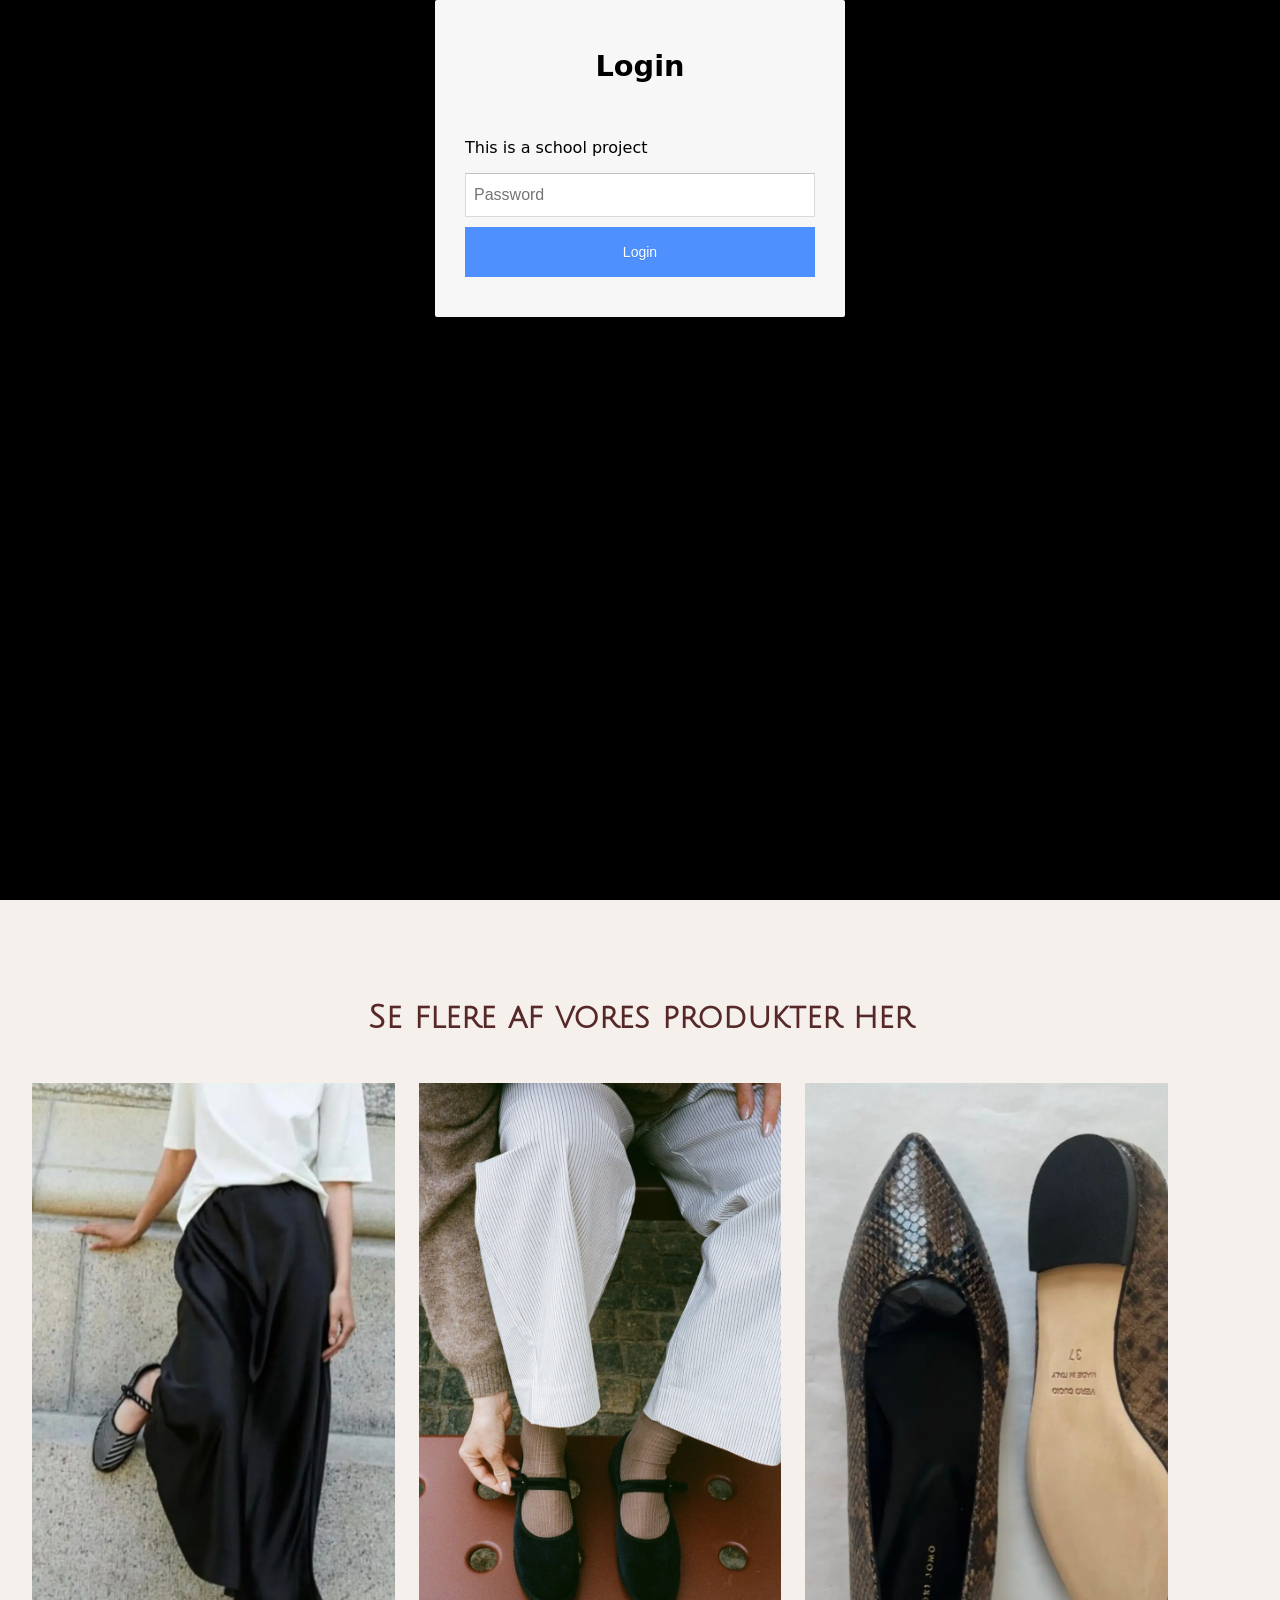
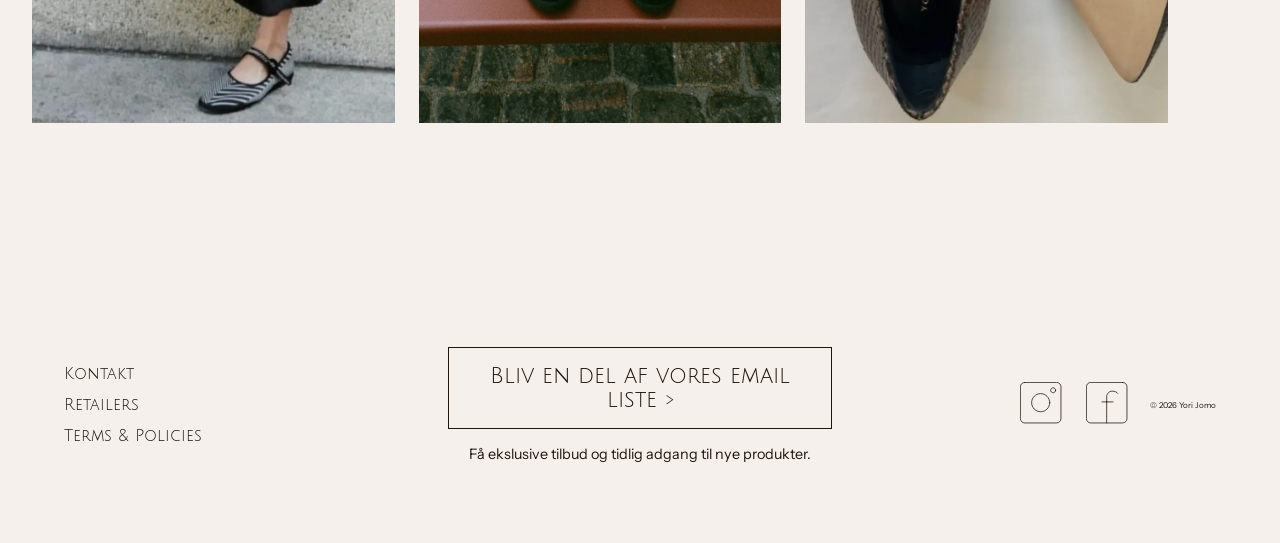
<file: index.html>
<!DOCTYPE html>
<html lang="da">

<head>
    <meta charset="UTF-8">
    <meta name="viewport" content="width=device-width, initial-scale=1.0">

    <meta name="robots" content="noindex">

    <title>Yori Jomo</title>

    <link rel="preconnect" href="https://fonts.googleapis.com">
    <link rel="preconnect" href="https://fonts.gstatic.com" crossorigin>
    <link href="https://fonts.googleapis.com/css2?family=Handlee&family=Julius+Sans+One&display=swap" rel="stylesheet">

    <link rel="preconnect" href="https://fonts.googleapis.com">
    <link rel="preconnect" href="https://fonts.gstatic.com" crossorigin>
    <link href="https://fonts.googleapis.com/css2?family=Instrument+Sans:ital,wght@0,400..700;1,400..700&display=swap"
        rel="stylesheet">
    <link rel="stylesheet" href="general.css">
    <link rel="stylesheet" href="index.css">
    <script src="login.js"></script>
    <link rel="shortcut icon" href="favicon_io (1)/favicon.ico" type="image/x-icon">
</head>

<body>
    <header>
        <nav class="header-menu">
            <div id="logotype-wrapper" class="logo">
                <a href="index.html"><img class="logoname" src="billeder/logo/logo.svg" alt="Yori Jomo logo"></a>
            </div>
            <div class="menulinks">
                <ul class="menu">
                    <li>
                        <a class="menu-link" href="produktliste.html">Produkter</a>
                    </li>
                    <li>
                        <a class="menu-link" href="omos.html">Om os</a>
                    </li>
                    <li>
                        <a class="menu-link" href="kontakt.html">Kontakt</a>
                    </li>
                </ul>
            </div>
            <button class="burger">
                <span class="line"></span>
                <span class="line"></span>
                <span class="line"></span>
            </button>
            <input class="search-bar" type="text" placeholder="Search.." hidden>


            <button class="searc-button" type="submit">
                <i><img class="search-icon" src="billeder/ikoner/search_icon.svg" alt=""></i>
            </button>
            <button class="shopping-bag">
                <img class="shopping-icon" src="billeder/ikoner/shopping_bag_icon.svg" alt="">
            </button>

        </nav>
    </header>
    <main>
        <section class="hero-unit">

            <div class="titlescreen">
                <h1>Velkommen</h1>
                <p class="p1">Smukke kvalitet sko & bælter lavet i Toscana, Italien - Til den kvinde, der ved, hvad hun
                    vil have.
                </p>
                <a class="button2" href="produktliste.html">Se produkter ></a>
            </div>

            <img class="blueksirt" src="billeder/index/hero_unit_skirt_shoes_index.webp"
                alt="Fra hoften og ned ben, med en lang lyseblå silke nederdel og et par Yori Jomo ALBA Loafers Nappa Merlot.">

            <div class="index-textbox">
                <h2 class="omosh2">Om os</h2>
                <div class="omos1">
                    <img class="shokemaker" src="billeder/index/shoemaker_index.webp"
                        alt="Nærbillede af et par hænder, som er i gang med lave sko på en traditionel måde.">
                    <div class="omos2">
                        <p class="hvidtekst">Læs mere om os og vores værdier her hos Yori Jomo.</p>
                        <a class="button" href="omos.html">Gå til Om os ></a>
                    </div>
                </div>
            </div>
        </section>

        <section class="index-flere-produkt-billeder">
            <h2 class="seflereprodukter">Se flere af vores produkter her</h2>

            <div class="flereprodukterlineup">

                <a href="produktliste.html" class="produkt-hover">
                    <img class="billederlineuo" src="billeder/index/leaning_skirt_shoes_index.webp"
                        alt="Sko med nederdel">
                    <span class="hover-tekst">Se vores kollektion</span>
                </a>

                <a href="produktliste.html" class="produkt-hover">
                    <img class="billederlineuo" src="billeder/index/mary_jane_flats_nero_index_img.webp"
                        alt="Mary Jane Flats">
                    <span class="hover-tekst">Se vores kollektion</span>
                </a>

                <a href="produktliste.html" class="produkt-hover">
                    <img class="billederlineuo" src="billeder/index/snakeskin_shoes_index.webp"
                        alt="Sko med slangeskindsmønster">
                    <span class="hover-tekst">Se vores kollektion</span>
                </a>

            </div>
        </section>
    </main>
    <footer>
        <div>
            <ul class="footer-links-text">
                <li><a class="footer-link" href="kontakt.html">Kontakt</a></li>
                <li><a class="footer-link" href="kontakt.html">Retailers</a></li>
                <li><a class="footer-link" href="kontakt.html">Terms & Policies</a></li>
            </ul>
        </div>
        <div class="mail-list-button">
            <a class="button2" href="kontakt.html">Bliv en del af vores email liste ></a>
            <p class="creategap">Få ekslusive tilbud og tidlig adgang til nye produkter.</p>
        </div>
        <div class="socials">
            <a href="https://www.instagram.com/yorijomo/"><img class="footerpicture" src="billeder/ikoner/instagram.svg"
                    alt="En simpel illustration af Instagrams logo."></a>
            <a href="https://www.facebook.com/yorijomo?locale=da_DK"><img class="footerpicture"
                    src="billeder/ikoner/facebook.svg" alt="En simpel illustration af Facebooks logo."></a>
            <a class="yori-jomo" href="https://www.yorijomo.com/en-dk">© 2026 Yori Jomo</a>
        </div>
    </footer>
    <script src="burger_menu.js"></script>
</body>

</html>
</file>
<file: general.css>
* {
  box-sizing: border-box;
  margin: 0;
  padding: 0;
}

body {
  background-color: var(--color-bg);
}

img {
  display: block;
  width: 100%;
  height: auto;
}

/*************** farver ***************/
:root {
  --color-bg: #f6f0ec;
  --color-h1: #562828;
  --color-card-bg: #fcfaf9;
  --color-textbox: #ac8c8c;
  --color-button-dark-bg: #21150d;
  --color-text-dark: #21150d;
  --color-text-light: #f9f5f3;
  --color-footer-text: #21150d; /***** set opacity: 75% **********/
}

/****FONT****/
.julius-sans-one-regular {
  font-family: "Julius Sans One", sans-serif;
  font-weight: 400;
  font-style: normal;
}

.instrument-sans-<uniquifier > {
  font-family: "Instrument Sans", sans-serif;
  font-optical-sizing: auto;
  font-weight: <weight>;
  font-style: normal;
  font-variation-settings: "wdth" 100;
}

h1 {
  font-family: "Julius Sans One", sans-serif;
  color: var(--color-h1);
}
h2 {
  font-family: "Julius Sans One", sans-serif;
}
p {
  font-family: "Instrument Sans", sans-serif;
  color: var(--color-text-dark);
}

/******* Menu ********/
#logotype-wrapper {
  display: flex;
  justify-content: flex-start;
  align-items: center;
  height: 5rem;
}

.menulinks .search-bar {
  border-style: hidden;
  background-color: var(--color-bg);
}
.searc-button {
  border-style: hidden;
}
.search-icon {
  background-color: var(--color-bg);
  display: flex;
  justify-content: flex-start;
  align-items: center;
  height: 2rem;
}
.shopping-bag {
  border-style: hidden;
  background-color: var(--color-bg);
}
.shopping-icon {
  display: flex;
  justify-content: flex-start;
  align-items: center;
  height: 2rem;
}

.menu {
  background-color: var(--color-bg);
}

/******* Hero unit ********/
.index-textbox {
  background-color: var(--color-textbox);
  color: var(--color-text-light);
}

/******* Index flere produkter ************/
.index-flere-produkt-billeder {
  color: var(--color-h1);
}

/******* Footer *************/
footer {
  display: grid;
  grid-template-columns: 1fr 1fr 1fr;
  margin: 2rem;
  padding-top: 5rem;
}
.footer-link {
  text-decoration: none;
  font-family: "Julius Sans One", sans-serif;
  color: var(--color-text-dark);
}

.yori-jomo {
  text-decoration: none;
  font-family: "Instrument Sans", sans-serif;
  color: var(--color-text-dark);
}

.footer-links-text {
  list-style: none;
  display: flex;
  flex-direction: column;
  gap: 0.8rem;
}

.search-bar {
  padding: 0.3rem;
  font-family: "Instrument Sans", sans-serif;
  color: var(--color-text-dark);
  background-color: var(--color-bg);
  border-style: solid;
  border-width: 1px;
  border-color: var(--color-text-dark);
}

.logoname {
  width: 140px;
  margin-left: 1rem;
}

.footerpicture {
  width: 40px;
  height: auto;
  padding-left: 0.5rem;
  justify-self: end;
}

.yori-jomo {
  font-size: 0.4rem;
  padding-left: 0.4rem;
}

.socials {
  justify-self: end;
}

.creategap {
  padding-top: 1rem;
  font-size: 0.8rem;
  text-align: center;
}

/**** DESKTOP ****/

@media (min-width: 769px) {
  h1 {
    font-size: 3rem;
  }

  h2 {
    font-size: 2rem;
  }

  p {
    font-size: 1.1rem;
  }

  .button,
  .button1,
  .button2,
  .button3 {
    font-size: 1.4rem;
  }

  .socials {
    display: grid;
    grid-template-columns: 1fr 1fr;
    padding-left: 1rem;
  }

  .logoname {
    width: 260px;
    margin-left: 1rem;
  }

  .menulinks {
    display: grid;
    grid-template-columns: 1fr 1fr 1fr;
  }

  .header-menu {
    justify-self: center;
    padding-bottom: 0.5rem;
    padding-top: 0.5rem;
    position: fixed;
    background-color: var(--color-bg);
    padding-left: 160px;
    padding-right: 160px;
  }

  .menu-link,
  .footerpicture {
    display: inline-block;
    transition: transform 0.3s ease;
  }

  .menu-link:hover,
  .footerpicture:hover {
    transform: scale(1.05);
  }

  .yori-jomo {
    font-size: 0.5rem;
  }

  .creategap {
    padding-top: 1rem;
    font-size: 0.9rem;
    text-align: center;
  }

  footer {
    display: grid;
    grid-template-columns: 1fr 1fr 1fr;
    align-items: center;
    margin: 2rem;
    padding-top: 7rem;
    padding-bottom: 3rem;
    padding-left: 2rem;
    padding-right: 2rem;
  }

  .socials {
    display: flex;
    justify-content: flex-end;
    align-items: center;
    gap: 1rem;
  }

  .footerpicture {
    width: 50px;
    height: auto;
  }

  .mail-list-button {
    justify-self: center;
    text-align: center;
  }
}
</file>
<file: index.css>
.burger {
  width: 30px;
  height: 20px;
  cursor: pointer;
}

.burger .line {
  display: block;
  width: 100%;
  height: 0.5px;
  background-color: var(--color-text-dark);
  margin-bottom: 5px;
  transition: 0.2s linear;
}
.burger {
  display: none;
}

.header-menu {
  display: grid;
  grid-template-columns: 3fr 3fr 1fr 1fr 1fr;
  align-items: center;
}

.menu {
  display: grid;
  grid-template-columns: 1fr 1fr 1fr;
  list-style-type: none;
}

.menu-link {
  text-decoration: none;
  font-family: "Julius Sans One", sans-serif;
  color: var(--color-text-dark);
  padding-left: 20px;
  padding-right: 20px;
  text-wrap: nowrap;
}

@media screen and (width < 800px) {
  .menu {
    display: none;
  }
  .logo {
    flex: 0 0 50vw;
  }
  .burger {
    display: block;
    background-color: transparent;
    border: 0;
    flex: 0 0 auto;
    margin: 0 20px;
  }
  .burger.active .line:nth-child(1) {
    transform: rotate(45deg) translate(5px, 5px);
    transition: 0.2s linear;
  }
  .burger.active .line:nth-child(2) {
    opacity: 0;
    transition: 0.15s linear;
  }
  .burger.active .line:nth-child(3) {
    transform: rotate(-45deg) translate(5px, -5px);
    transition: 0.2s linear;
  }
  nav.active .menu {
    display: block;
    background-color: var(--color-menu-bg);
    position: absolute;
    top: 3.6rem;
    right: 0;
    width: clamp(200px, 50vw, 400px);
    z-index: 1;
    opacity: 0.8;
  }
  header > nav li > a:after {
    content: "";
  }
  nav.active .menu li {
    margin: 40px 20px;
    text-align: right;
  }
  nav.active .menu a {
    font-size: 24px;
  }
  .shopping-bag {
    display: none;
  }
}

/****** Hero ******/

.shokemaker {
  width: 80%;
}

.omos1 {
  display: grid;
  grid-template-columns: 1fr 1fr;
  padding: 1.5rem;
}

.hvidtekst {
  color: #f9f5f3;
}

.button {
  text-decoration: none;
  color: #f9f5f3;
  font-family: "Julius Sans One", sans-serif;

  border: 1px solid #f9f5f3;
  padding: 1rem;
}

.button2 {
  display: inline-block;

  text-decoration: none;
  color: #21150d;
  font-family: "Julius Sans One", sans-serif;

  border: 1px solid #21150d;
  padding: 1rem;
}

.index-textbox {
  padding-top: 2rem;
  padding-bottom: 2rem;
  margin-top: 5rem;
}

.omos2 {
  display: flex;
  flex-direction: column;
  align-items: flex-start;
  gap: 2rem;
  padding-bottom: 2rem;
}

.titlescreen {
  padding: 1.5rem;
}

h1,
.p1 {
  padding-bottom: 1rem;
}

h1 {
  padding-top: 3rem;
}

.omosh2 {
  padding-left: 1.5rem;
}

/****** flere produkter ******/

.seflereprodukter {
  text-align: center;
  padding: 1rem;
  padding-bottom: 2rem;
  padding-top: 7rem;
}

.billederlineuo {
  width: 60%;
  justify-self: center;
  padding-bottom: 1rem;
}

/*** MOBIL FÅ BILLEDET BAGERST***/

.hero-unit {
  position: relative;
  min-height: 600px;
  overflow: hidden;
}

.hero-unit > img {
  position: absolute;
  top: 0;
  left: 0;
  width: 100%;
  height: 100%;
  object-fit: cover;
  object-position: center;
  z-index: 0;
}

.titlescreen {
  position: relative;
  z-index: 1;
  padding: 1.5rem;
  padding-top: 5rem;
}

.index-textbox {
  position: relative;
  z-index: 1;
}

header {
  position: relative;
  z-index: 10;
}

.index-textbox {
  margin-top: 5rem;
}

.button,
.button2,
.search-icon,
.shopping-icon {
  transition: transform 0.3s ease;
}

.button:hover,
.button2:hover,
.search-icon:hover,
.shopping-icon:hover {
  transform: scale(1.05);
}

/*** hover effekt ***/

.flereprodukterlineup {
  display: flex;
  flex-direction: column;
  align-items: center;
  gap: 1rem;
}

.produkt-hover {
  position: relative;
  width: 60%;
  overflow: hidden;
  cursor: pointer;
}

.billederlineuo {
  display: block;
  width: 100%;
  height: 100%;
  object-fit: cover;
  transition:
    transform 0.4s ease,
    filter 0.4s ease;
}

.hover-tekst {
  position: absolute;
  top: 50%;
  left: 50%;
  transform: translate(-50%, -40%);
  color: white;
  font-family: "Julius Sans One", sans-serif;
  text-align: center;
  opacity: 0;
  transition:
    opacity 0.4s ease,
    transform 0.4s ease;
  z-index: 1;
  width: 90%;
}

.produkt-hover:hover .billederlineuo {
  filter: brightness(60%);
  transform: scale(1.05);
}

.produkt-hover:hover .hover-tekst {
  opacity: 1;
  transform: translate(-50%, -50%);
}

/**** DESKTOP ****/

@media (min-width: 769px) {
  .flereprodukterlineup {
    display: grid;
    grid-template-columns: 1fr 1fr 1fr;
    gap: 1.5rem;
    padding: 0 2rem;
    padding-bottom: 5rem;
    padding-top: 1rem;
    width: 1200px;
    justify-self: center;
  }

  .produkt-hover {
    width: 100%;
    height: 640px;
    overflow: hidden;
  }

  .billederlineuo {
    width: 100%;
    height: 100%;
    object-fit: cover;
    padding-bottom: 0;
  }

  /*** Hero Unit ***/

  .hero-unit {
    display: grid;
    grid-template-columns: 1fr 1fr;
    align-items: stretch;
    gap: 3rem;
    min-height: auto;
    padding: 3rem;
    width: 1200px;
    max-width: 1400px;
    overflow: hidden;
    justify-self: center;
    margin-bottom: 5rem;
  }

  .hero-unit {
    display: grid;
    grid-template-columns: minmax(0, 1fr) minmax(0, 1fr);
    grid-template-rows: auto auto;
    gap: 2rem;
  }

  .titlescreen {
    grid-column: 1;
    grid-row: 1;
    position: static;
    z-index: auto;
    padding: 0;
    align-self: start;
  }

  .titlescreen h1 {
    padding-top: 0;
  }

  .hero-unit > img {
    position: static;
    grid-column: 2;
    grid-row: 1 / 3;
    width: 100%;
    height: 100%;
    min-height: 600px;
    object-fit: cover;
    object-position: center;
    z-index: auto;
  }

  .index-textbox {
    grid-column: 1;
    grid-row: 2;
    align-self: start;
    margin-top: 1rem;
    padding: 0;
    width: 100%;
    box-sizing: border-box;
  }

  .shokemaker {
    width: 100%;
    height: 100%;
    object-fit: cover;
  }

  .p1 {
    width: 500px;
  }

  .hero-unit > img {
    height: 450px;
    object-fit: cover;
  }

  h1 {
    padding-bottom: 2rem;
  }

  .p1 {
    padding-bottom: 1rem;
  }

  .index-textbox {
    width: 500px;
    padding-bottom: 2rem;
    padding-left: 1rem;
  }

  .shokemaker {
    width: 170px;
  }

  .omosh2 {
    padding-top: 2rem;
  }

  .hero-unit {
    padding-top: 10rem;
  }
}
</file>
